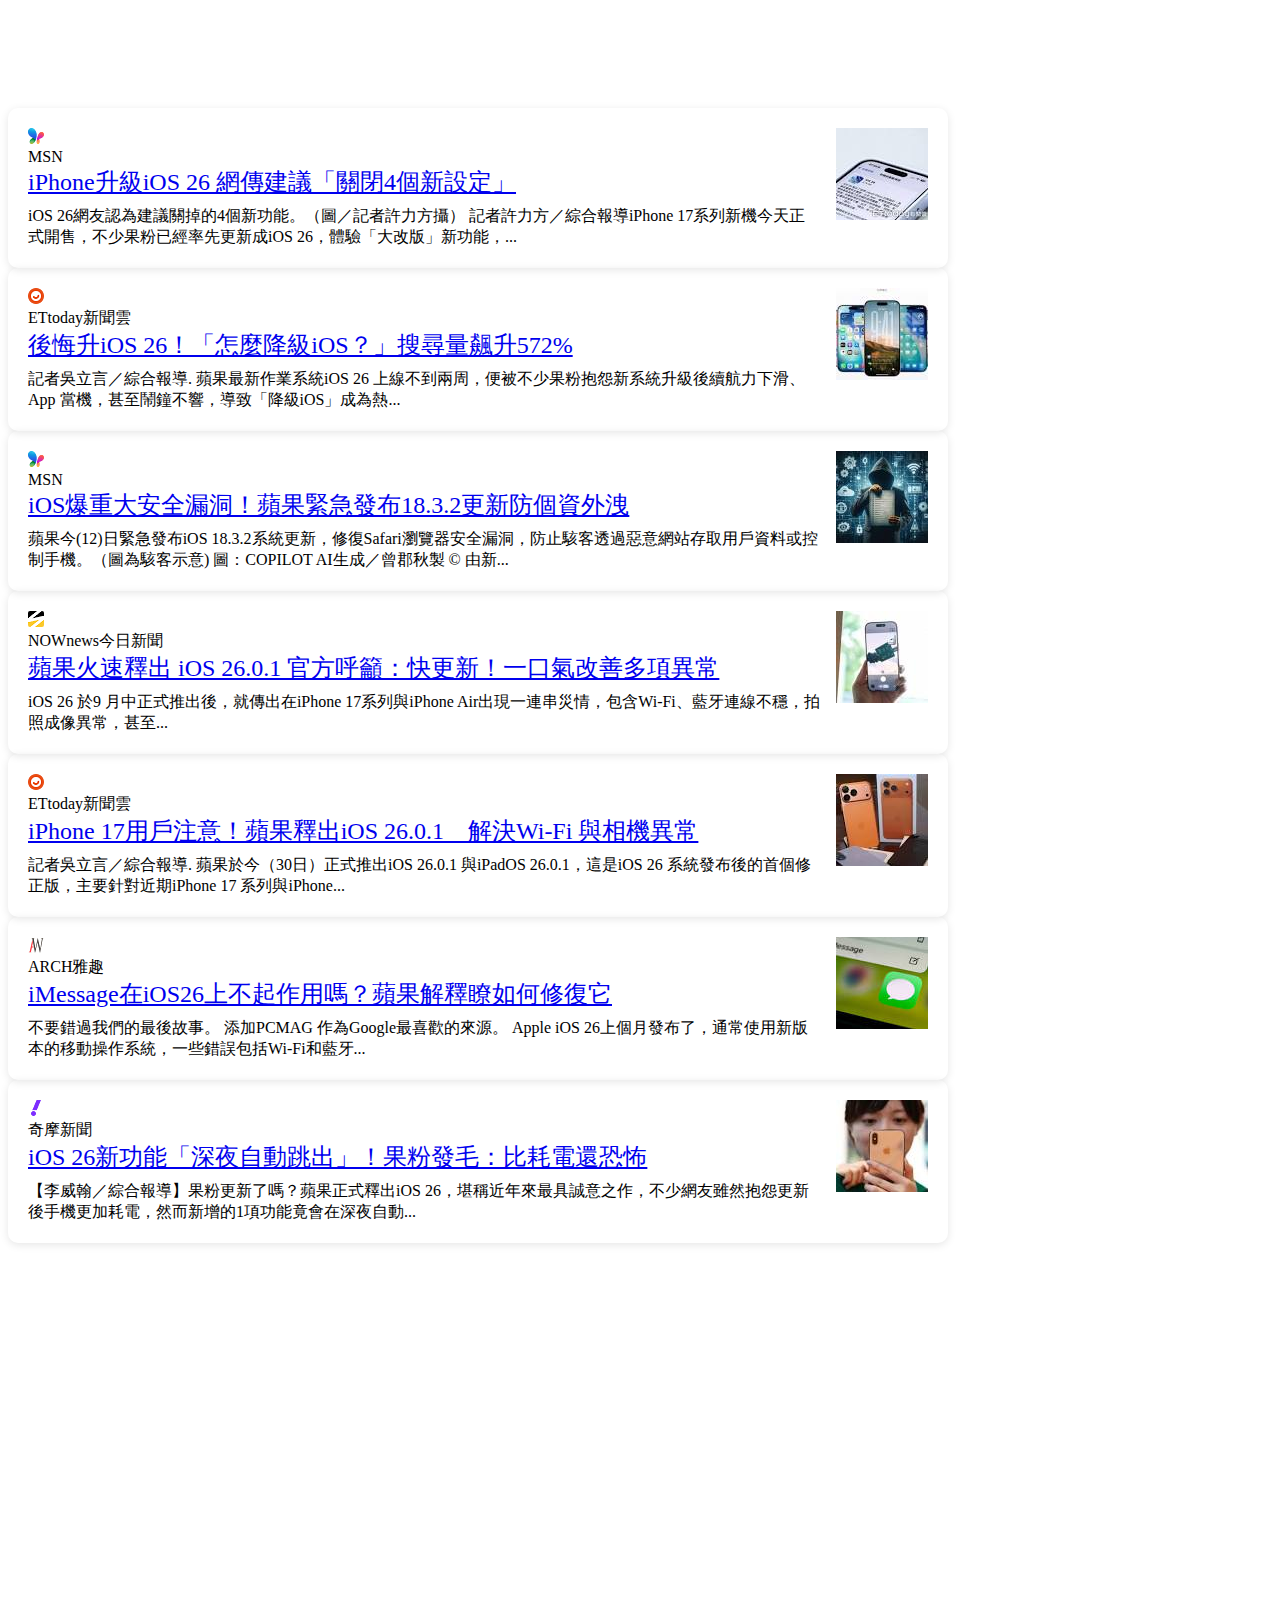
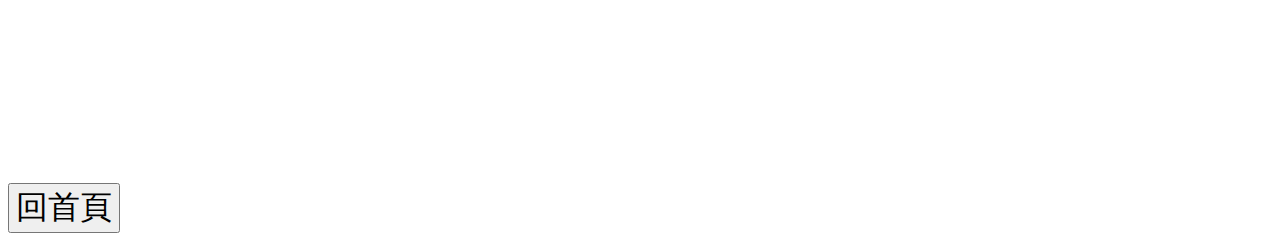
<file: iOS_news.html>
<!DOCTYPE html>
<html lang="en">

<head>
    <meta charset="UTF-8">
    <meta name="viewport" content="width=device-width, initial-scale=1.0">
    <title>Document</title>
    <link rel="stylesheet" href="./news_display.css">
</head>

<body>

    <div class="allContentPadding">
        <div class="all">
            <div data-news-cluster-id="0" data-news-doc-id="xVxobycDv_w0zM" data-hveid="CAgQAA"
                data-ved="2ahUKEwjR3-TEnYqQAxU-jq8BHRb1OLMQxPQBKAB6BAgIEAA">
                <div class="lSfe4c r5bEn aI5QMe">
                    <div class="gpjNTe">
                        <div class="YEMaTe JFSfwc" style="background-color:#f8f9fa;height:92px;width:92px">
                            <div class="uhHOwf BYbUcd" style="height:92px;width:92px"><img alt=""
                                    id="dimg_0ujgaNGuK76cvr0PlurjmQs_5"
                                    src="[data-uri]"
                                    data-csiid="0ujgaNGuK76cvr0PlurjmQs_11" data-atf="1"></div>
                        </div>
                    </div>
                    <div class="SoAPf">
                        <div>
                            <div class="MgUUmf NUnG9d">
                                <div class="QyR1Ze q1MG4e ZGomKf" style="margin-right:8px"><img
                                        id="dimg_0ujgaNGuK76cvr0PlurjmQs_24"
                                        src="[data-uri]"
                                        style="border-radius:2px 2px 2px 2px" alt="" class="YQ4gaf zr758c" height="16"
                                        width="16" data-csiid="0ujgaNGuK76cvr0PlurjmQs_12" data-atf="1"></div>
                                <span>MSN</span>
                            </div>
                        </div>
                        <div class="n0jPhd ynAwRc MBeuO nDgy9d" aria-level="3" role="heading"
                            style="-webkit-line-clamp:3">
                            <a jsname="YKoRaf" class="WlydOe"
                                href="https://www.msn.com/zh-tw/news/other/iphone%E5%8D%87%E7%B4%9Aios-26-%E7%B6%B2%E5%82%B3%E5%BB%BA%E8%AD%B0-%E9%97%9C%E9%96%894%E5%80%8B%E6%96%B0%E8%A8%AD%E5%AE%9A/ar-AA1MPX3T?cvid=395543903aba4f02bb5d7b270265d91b"
                                data-ved="2ahUKEwjR3-TEnYqQAxU-jq8BHRb1OLMQxfQBKAB6BAgIEAE"
                                style="font-size: 1.5rem;">iPhone升級iOS 26 網傳建議「關閉4個新設定」
                            </a>
                        </div>
                        <div class="GI74Re nDgy9d" style="margin-top:8px;-webkit-line-clamp:3">iOS
                            26網友認為建議關掉的4個新功能。（圖／記者許力方攝） 記者許力方／綜合報導iPhone 17系列新機今天正式開售，不少果粉已經率先更新成iOS 26，體驗「大改版」新功能，...
                        </div>
                    </div>
                </div>
                </a>
            </div>
        </div>


        <!-- <div class="n0jPhd ynAwRc MBeuO nDgy9d" aria-level="3" role="heading" style="-webkit-line-clamp:3">
            <a href="https://www.ettoday.net/news/20250924/3039066.htm" style="font-size: 1.5rem;">後悔升iOS
                26！「怎麼降級iOS？」搜尋量飆升572%</a>
        </div>
        <div class="GI74Re nDgy9d" style="margin-top:8px;-webkit-line-clamp:3">記者吳立言／綜合報導. 蘋果最新作業系統iOS 26
            上線不到兩周，便被不少果粉抱怨新系統升級後續航力下滑、App 當機，甚至鬧鐘不響，導致「降級iOS」成為熱...
        </div> -->
        <div class="all">
            <div class="lSfe4c r5bEn aI5QMe">
                <div class="gpjNTe">
                    <div class="YEMaTe JFSfwc" style="background-color:#bbc7cf;height:92px;width:92px">
                        <div class="uhHOwf BYbUcd" style="height:92px;width:92px">
                            <img alt="" id="dimg_VeDgaNj-Gcylvr0Pg6eW2Qc_19"
                                src="[data-uri]"
                                data-csiid="VeDgaNj-Gcylvr0Pg6eW2Qc_17" data-atf="1">
                        </div>
                    </div>
                </div>

                <div class="SoAPf">
                    <div>
                        <div class="MgUUmf NUnG9d">
                            <div class="QyR1Ze q1MG4e ZGomKf" style="margin-right:8px">
                                <img id="dimg_VeDgaNj-Gcylvr0Pg6eW2Qc_28"
                                    src="[data-uri]"
                                    style="border-radius:2px 2px 2px 2px" alt="" class="YQ4gaf zr758c" height="16"
                                    width="16" data-csiid="VeDgaNj-Gcylvr0Pg6eW2Qc_18" data-atf="1">
                            </div>
                            <span>ETtoday新聞雲</span>
                        </div>
                    </div>
                    <div class="n0jPhd ynAwRc MBeuO nDgy9d" aria-level="3" role="heading" style="-webkit-line-clamp:3">
                        <a href="https://www.ettoday.net/news/20250924/3039066.htm" style="font-size: 1.5rem;">後悔升iOS
                            26！「怎麼降級iOS？」搜尋量飆升572%</a>
                    </div>
                    <div class="GI74Re nDgy9d" style="margin-top:8px;-webkit-line-clamp:3">記者吳立言／綜合報導. 蘋果最新作業系統iOS 26
                        上線不到兩周，便被不少果粉抱怨新系統升級後續航力下滑、App 當機，甚至鬧鐘不響，導致「降級iOS」成為熱...
                    </div>
                </div>
            </div>
        </div>


        <div class="lSfe4c r5bEn aI5QMe all">
            <div class="gpjNTe">
                <div class="YEMaTe JFSfwc" style="background-color:#98a097;height:92px;width:92px">
                    <div class="uhHOwf BYbUcd" style="height:92px;width:92px"><img alt=""
                            id="dimg_0ujgaNGuK76cvr0PlurjmQs_17"
                            src="[data-uri]"
                            data-csiid="0ujgaNGuK76cvr0PlurjmQs_19" data-atf="4"></div>
                </div>
            </div>
            <div class="SoAPf">
                <div>
                    <div class="MgUUmf NUnG9d">
                        <div class="QyR1Ze q1MG4e ZGomKf" style="margin-right:8px"><img
                                id="dimg_0ujgaNGuK76cvr0PlurjmQs_35"
                                src="[data-uri]"
                                style="border-radius:2px 2px 2px 2px" alt="" class="YQ4gaf zr758c" height="16"
                                width="16" data-csiid="0ujgaNGuK76cvr0PlurjmQs_20" data-atf="4"></div><span>MSN</span>
                    </div>
                </div>
                <div class="n0jPhd ynAwRc MBeuO nDgy9d" aria-level="3" role="heading" style="-webkit-line-clamp:3">
                    <a href="https://www.msn.com/zh-tw/news/techandscience/ios%E7%88%86%E9%87%8D%E5%A4%A7%E5%AE%89%E5%85%A8%E6%BC%8F%E6%B4%9E-%E8%98%8B%E6%9E%9C%E7%B7%8A%E6%80%A5%E7%99%BC%E5%B8%831832%E6%9B%B4%E6%96%B0%E9%98%B2%E5%80%8B%E8%B3%87%E5%A4%96%E6%B4%A9/ar-AA1AJp9q?apiversion=v2&noservercache=1&domshim=1&renderwebcomponents=1&wcseo=1&batchservertelemetry=1&noservertelemetry=1"
                        style="font-size: 1.5rem;">
                        iOS爆重大安全漏洞！蘋果緊急發布18.3.2更新防個資外洩
                    </a>
                </div>
                <div class="GI74Re nDgy9d" style="margin-top:8px;-webkit-line-clamp:3">蘋果今(12)日緊急發布iOS
                    18.3.2系統更新，修復Safari瀏覽器安全漏洞，防止駭客透過惡意網站存取用戶資料或控制手機。（圖為駭客示意) 圖：COPILOT AI生成／曾郡秋製 © 由新...
                </div>
            </div>
        </div>


        <div class="SoaBEf all" data-hveid="CA8QAA">
            <div>
                <div data-news-cluster-id="0" data-news-doc-id="5zccaNCVOncQvM" data-hveid="CA0QAA"
                    data-ved="2ahUKEwjR3-TEnYqQAxU-jq8BHRb1OLMQxPQBKAB6BAgNEAA">
                    <div class="lSfe4c r5bEn aI5QMe">
                        <div class="gpjNTe">
                            <div class="YEMaTe JFSfwc" style="background-color:#295a62;height:92px;width:92px">
                                <div class="uhHOwf BYbUcd" style="height:92px;width:92px"><img alt=""
                                        id="dimg_0ujgaNGuK76cvr0PlurjmQs_9"
                                        src="[data-uri]"
                                        data-csiid="0ujgaNGuK76cvr0PlurjmQs_21" data-atf="4"></div>
                            </div>
                        </div>
                        <div class="SoAPf">
                            <div>
                                <div class="MgUUmf NUnG9d">
                                    <div class="QyR1Ze q1MG4e ZGomKf" style="margin-right:8px"><img
                                            id="dimg_0ujgaNGuK76cvr0PlurjmQs_27"
                                            src="[data-uri]"
                                            style="border-radius:2px 2px 2px 2px" alt="" class="YQ4gaf zr758c"
                                            height="16" width="16" data-csiid="0ujgaNGuK76cvr0PlurjmQs_22" data-atf="4">
                                    </div><span>NOWnews今日新聞</span>
                                </div>
                                <a jsname="YKoRaf" class="WlydOe" href="https://www.nownews.com/amp/news/6737129"
                                    data-ved="2ahUKEwjR3-TEnYqQAxU-jq8BHRb1OLMQxfQBKAB6BAgNEAE"
                                    style="font-size: 1.5rem;"
                                    ping="/url?sa=t&amp;source=web&amp;rct=j&amp;opi=89978449&amp;url=https://www.nownews.com/amp/news/6737129&amp;ved=2ahUKEwjR3-TEnYqQAxU-jq8BHRb1OLMQxfQBKAB6BAgNEAE">
                                    <div class="n0jPhd ynAwRc MBeuO nDgy9d" aria-level="3" role="heading"
                                        style="-webkit-line-clamp:3">
                                        蘋果火速釋出 iOS 26.0.1 官方呼籲：快更新！一口氣改善多項異常</div>
                                </a>
                            </div>

                            <div class="GI74Re nDgy9d" style="margin-top:8px;-webkit-line-clamp:3">iOS 26 於9
                                月中正式推出後，就傳出在iPhone 17系列與iPhone Air出現一連串災情，包含Wi-Fi、藍牙連線不穩，拍照成像異常，甚至...
                            </div>
                        </div>
                    </div>
                </div>
            </div>
        </div>


        <div class="SoaBEf all" data-hveid="CBgQAA">
            <div>
                <div data-news-cluster-id="4210172038" data-news-doc-id="4Ky6_xiCDiJN8M" data-hveid="CAoQAA"
                    data-ved="2ahUKEwjR3-TEnYqQAxU-jq8BHRb1OLMQxPQBKAB6BAgKEAA">

                    <div class="lSfe4c r5bEn aI5QMe">
                        <div class="gpjNTe">
                            <div class="YEMaTe JFSfwc" style="background-color:#5d5251;height:92px;width:92px">
                                <div class="uhHOwf BYbUcd" style="height:92px;width:92px"><img alt=""
                                        id="dimg_0ujgaNGuK76cvr0PlurjmQs_2"
                                        src="[data-uri]"
                                        data-csiid="0ujgaNGuK76cvr0PlurjmQs_15" data-atf="5"></div>
                            </div>
                        </div>
                        <div class="SoAPf">
                            <div>
                                <div class="MgUUmf NUnG9d">
                                    <div class="QyR1Ze q1MG4e ZGomKf" style="margin-right:8px"><img
                                            id="dimg_0ujgaNGuK76cvr0PlurjmQs_31"
                                            src="[data-uri]"
                                            style="border-radius:2px 2px 2px 2px" alt="" class="YQ4gaf zr758c"
                                            height="16" width="16" data-csiid="0ujgaNGuK76cvr0PlurjmQs_16" data-atf="1">
                                    </div><span>ETtoday新聞雲</span>
                                </div>
                            </div>
                            <div class="n0jPhd ynAwRc MBeuO nDgy9d" aria-level="3" role="heading"
                                style="-webkit-line-clamp:3">
                                <a jsname="YKoRaf" class="WlydOe"
                                    href="https://www.ettoday.net/news/20250930/3042281.htm"
                                    data-ved="2ahUKEwjR3-TEnYqQAxU-jq8BHRb1OLMQxfQBKAB6BAgKEAE"
                                    style="font-size: 1.5rem;">iPhone 17用戶注意！蘋果釋出iOS
                                    26.0.1　解決Wi-Fi 與相機異常
                                </a>
                            </div>
                            <div class="GI74Re nDgy9d" style="margin-top:8px;-webkit-line-clamp:3">記者吳立言／綜合報導.
                                蘋果於今（30日）正式推出iOS 26.0.1 與iPadOS 26.0.1，這是iOS 26 系統發布後的首個修正版，主要針對近期iPhone 17 系列與iPhone...
                            </div>
                        </div>
                    </div>
                </div>
            </div>
        </div>


        <div class="all">
            <div data-news-cluster-id="4210172038" data-news-doc-id="9476ognPY2tmiM" data-hveid="CAkQAA"
                data-ved="2ahUKEwjR3-TEnYqQAxU-jq8BHRb1OLMQxPQBKAB6BAgJEAA">
                <div class="lSfe4c r5bEn aI5QMe">
                    <div class="gpjNTe">
                        <div class="YEMaTe JFSfwc" style="background-color:#f8f9fa;height:92px;width:92px">
                            <div class="uhHOwf BYbUcd" style="height:92px;width:92px"><img alt=""
                                    id="dimg_0ujgaNGuK76cvr0PlurjmQs_1"
                                    src="[data-uri]"
                                    data-csiid="0ujgaNGuK76cvr0PlurjmQs_13" data-atf="1"></div>
                        </div>
                    </div>
                    <div class="SoAPf">
                        <div>
                            <div class="MgUUmf NUnG9d">
                                <div class="QyR1Ze q1MG4e ZGomKf" style="margin-right:8px"><img
                                        id="dimg_0ujgaNGuK76cvr0PlurjmQs_23"
                                        src="[data-uri]"
                                        style="border-radius:2px 2px 2px 2px" alt="" class="YQ4gaf zr758c" height="16"
                                        width="16" data-csiid="0ujgaNGuK76cvr0PlurjmQs_14" data-atf="1"></div>
                                <span>ARCH雅趣</span>
                            </div>
                        </div>
                        <div class="n0jPhd ynAwRc MBeuO nDgy9d" aria-level="3" role="heading"
                            style="-webkit-line-clamp:3">
                            <a jsname="YKoRaf" class="WlydOe"
                                href="https://www.arch-web.com.tw/%E7%BB%BC%E5%90%88%E6%96%B0%E9%97%BB/imessage%E5%9C%A8ios-26%E4%B8%8A%E4%B8%8D%E8%B5%B7%E4%BD%9C%E7%94%A8%E5%97%8E%EF%BC%9F%E8%98%8B%E6%9E%9C%E8%A7%A3%E9%87%8B%E7%9E%AD%E5%A6%82%E4%BD%95%E4%BF%AE%E5%BE%A9%E5%AE%83/103691/"
                                data-ved="2ahUKEwjR3-TEnYqQAxU-jq8BHRb1OLMQxfQBKAB6BAgJEAE"
                                style="font-size: 1.5rem;">iMessage在iOS26上不起作用嗎？蘋果解釋瞭如何修復它
                            </a>
                        </div>
                        <div class="GI74Re nDgy9d" style="margin-top:8px;-webkit-line-clamp:3">不要錯過我們的最後故事。 添加PCMAG
                            作為Google最喜歡的來源。 Apple iOS 26上個月發布了，通常使用新版本的移動操作系統，一些錯誤包括Wi-Fi和藍牙...
                        </div>
                    </div>
                </div>
            </div>
        </div>
    </div>

    <div class="all">
        <div data-news-cluster-id="4154189698" data-news-doc-id="dJ_fEAg7wZ9jKM" data-hveid="CBAQAA"
            data-ved="2ahUKEwjR3-TEnYqQAxU-jq8BHRb1OLMQxPQBKAB6BAgQEAA">
            <div class="lSfe4c r5bEn aI5QMe">
                <div class="gpjNTe">
                    <div class="YEMaTe JFSfwc" style="background-color:#f8f9fa;height:92px;width:92px">
                        <div class="uhHOwf BYbUcd" style="height:92px;width:92px"><img alt=""
                                id="dimg_0ujgaNGuK76cvr0PlurjmQs_11"
                                src="[data-uri]"
                                data-csiid="0ujgaNGuK76cvr0PlurjmQs_23" data-atf="4"></div>
                    </div>
                </div>
                <div class="SoAPf">
                    <div>
                        <div class="MgUUmf NUnG9d">
                            <div class="QyR1Ze q1MG4e ZGomKf" style="margin-right:8px"><img
                                    id="dimg_0ujgaNGuK76cvr0PlurjmQs_33"
                                    src="[data-uri]"
                                    style="border-radius:2px 2px 2px 2px" alt="" class="YQ4gaf zr758c" height="16"
                                    width="16" data-csiid="0ujgaNGuK76cvr0PlurjmQs_24" data-atf="4"></div>
                            <span>奇摩新聞</span>
                        </div>
                    </div>
                    <div class="n0jPhd ynAwRc MBeuO nDgy9d" aria-level="3" role="heading" style="-webkit-line-clamp:3">
                        <a jsname="YKoRaf" class="WlydOe"
                            href="https://tw.news.yahoo.com/ios-26%E6%96%B0%E5%8A%9F%E8%83%BD-%E6%B7%B1%E5%A4%9C%E8%87%AA%E5%8B%95%E8%B7%B3%E5%87%BA-%E6%9E%9C%E7%B2%89%E7%99%BC%E6%AF%9B-%E6%AF%94%E8%80%97%E9%9B%BB%E9%82%84%E6%81%90%E6%80%96-075800928.html"
                            data-ved="2ahUKEwjR3-TEnYqQAxU-jq8BHRb1OLMQxfQBKAB6BAgQEAE" style="font-size: 1.5rem;">iOS
                            26新功能「深夜自動跳出」！果粉發毛：比耗電還恐怖
                        </a>
                    </div>
                    <div class="GI74Re nDgy9d" style="margin-top:8px;-webkit-line-clamp:3">
                        【李威翰／綜合報導】果粉更新了嗎？蘋果正式釋出iOS 26，堪稱近年來最具誠意之作，不少網友雖然抱怨更新後手機更加耗電，然而新增的1項功能竟會在深夜自動...
                    </div>
                </div>
            </div>
        </div>
    </div>
    <br><br><br><br><br><br><br><br><br><br>
    <br><br><br><br><br><br><br><br><br><br>
    <br><br><br><br><br><br><br><br><br><br>


    <div class="container">
        <a href="./index.html"><button class="backBtn" style="font-size: 2rem;">回首頁</button></a>
    </div>
    </div>
</body>

</html>
</file>
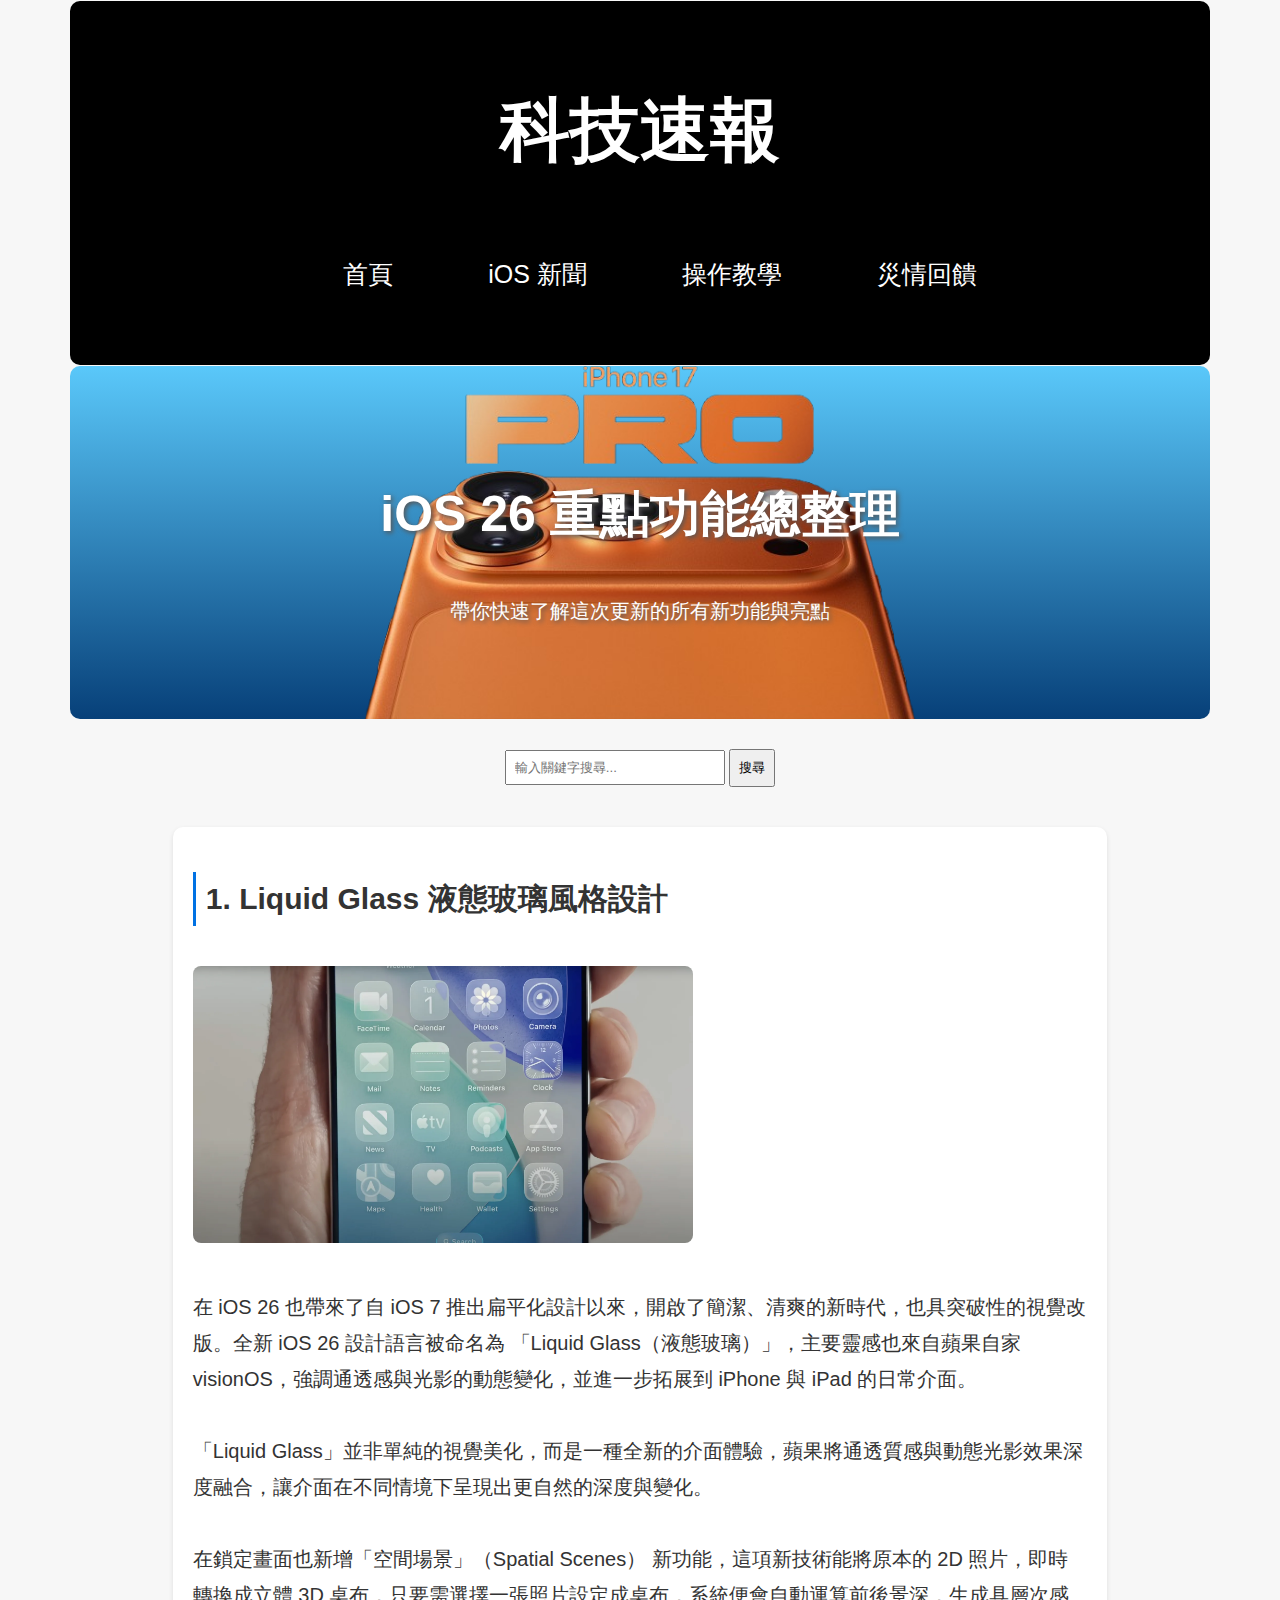
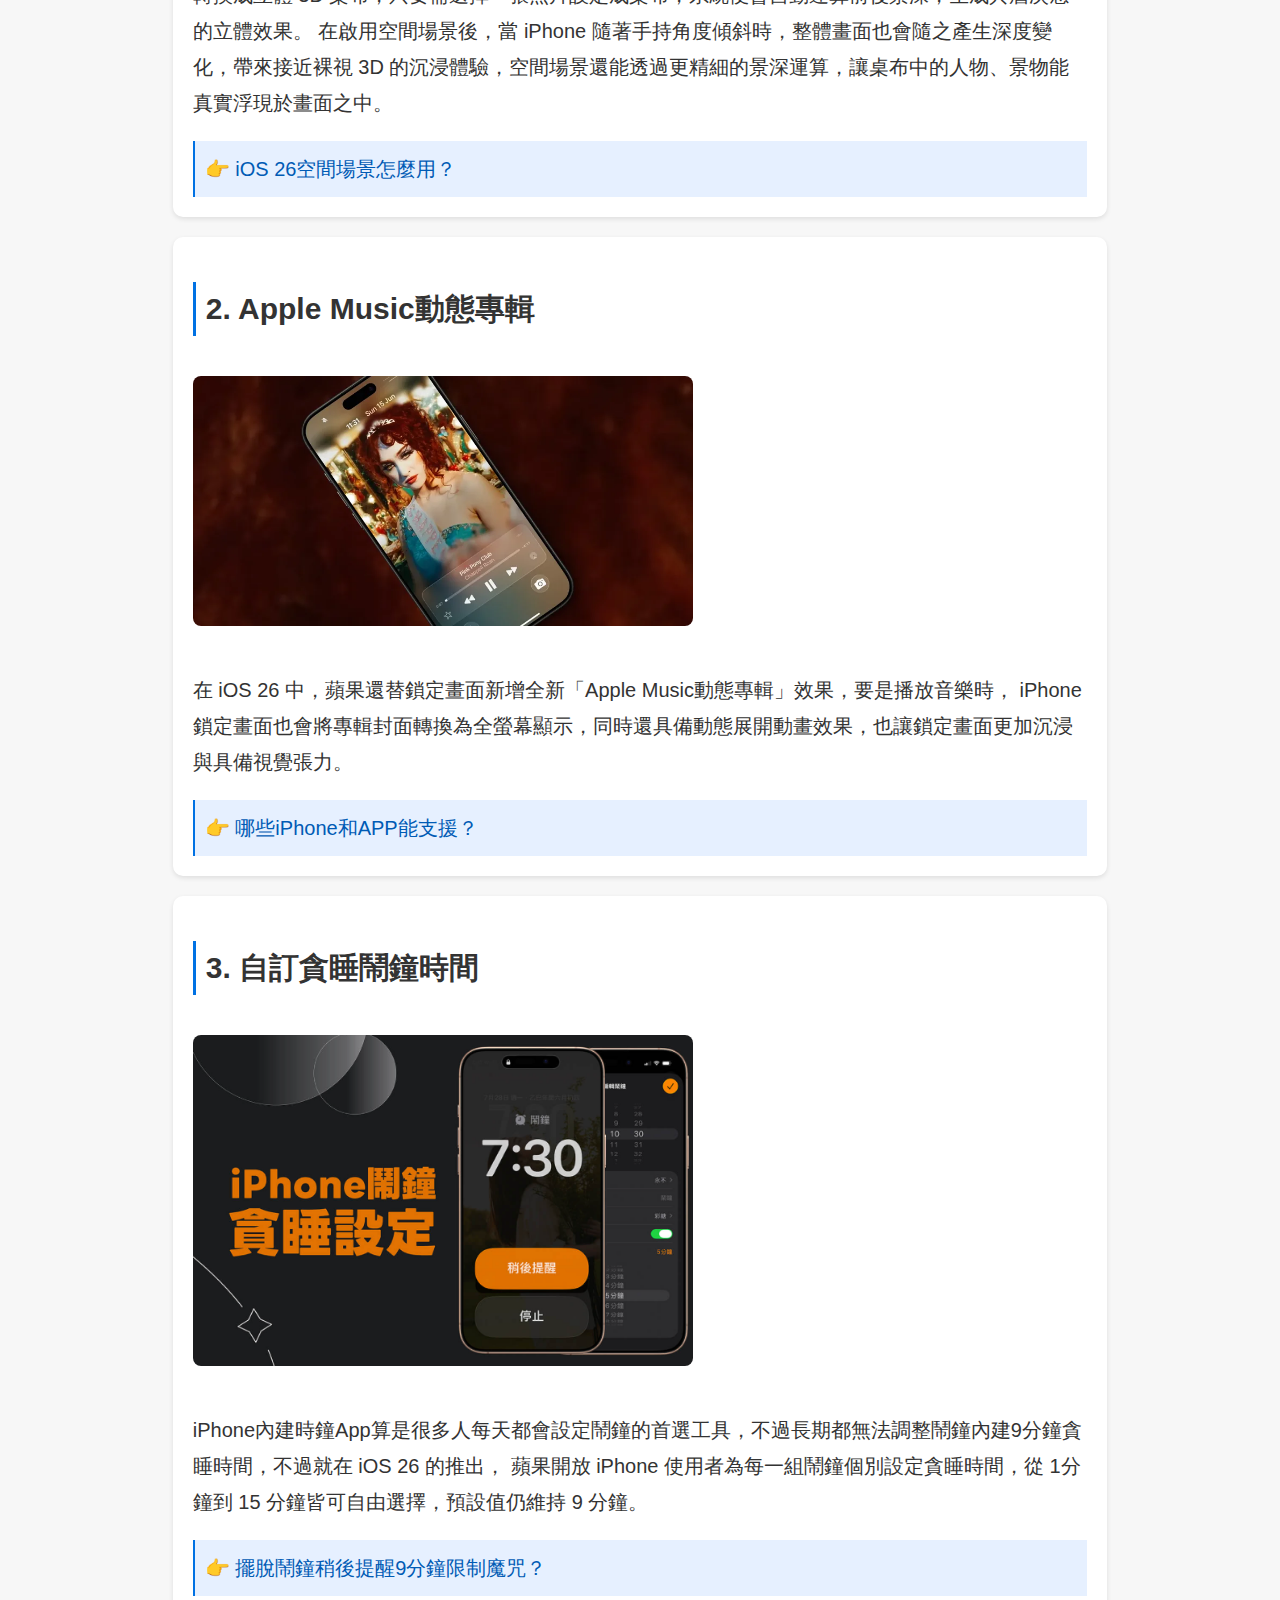
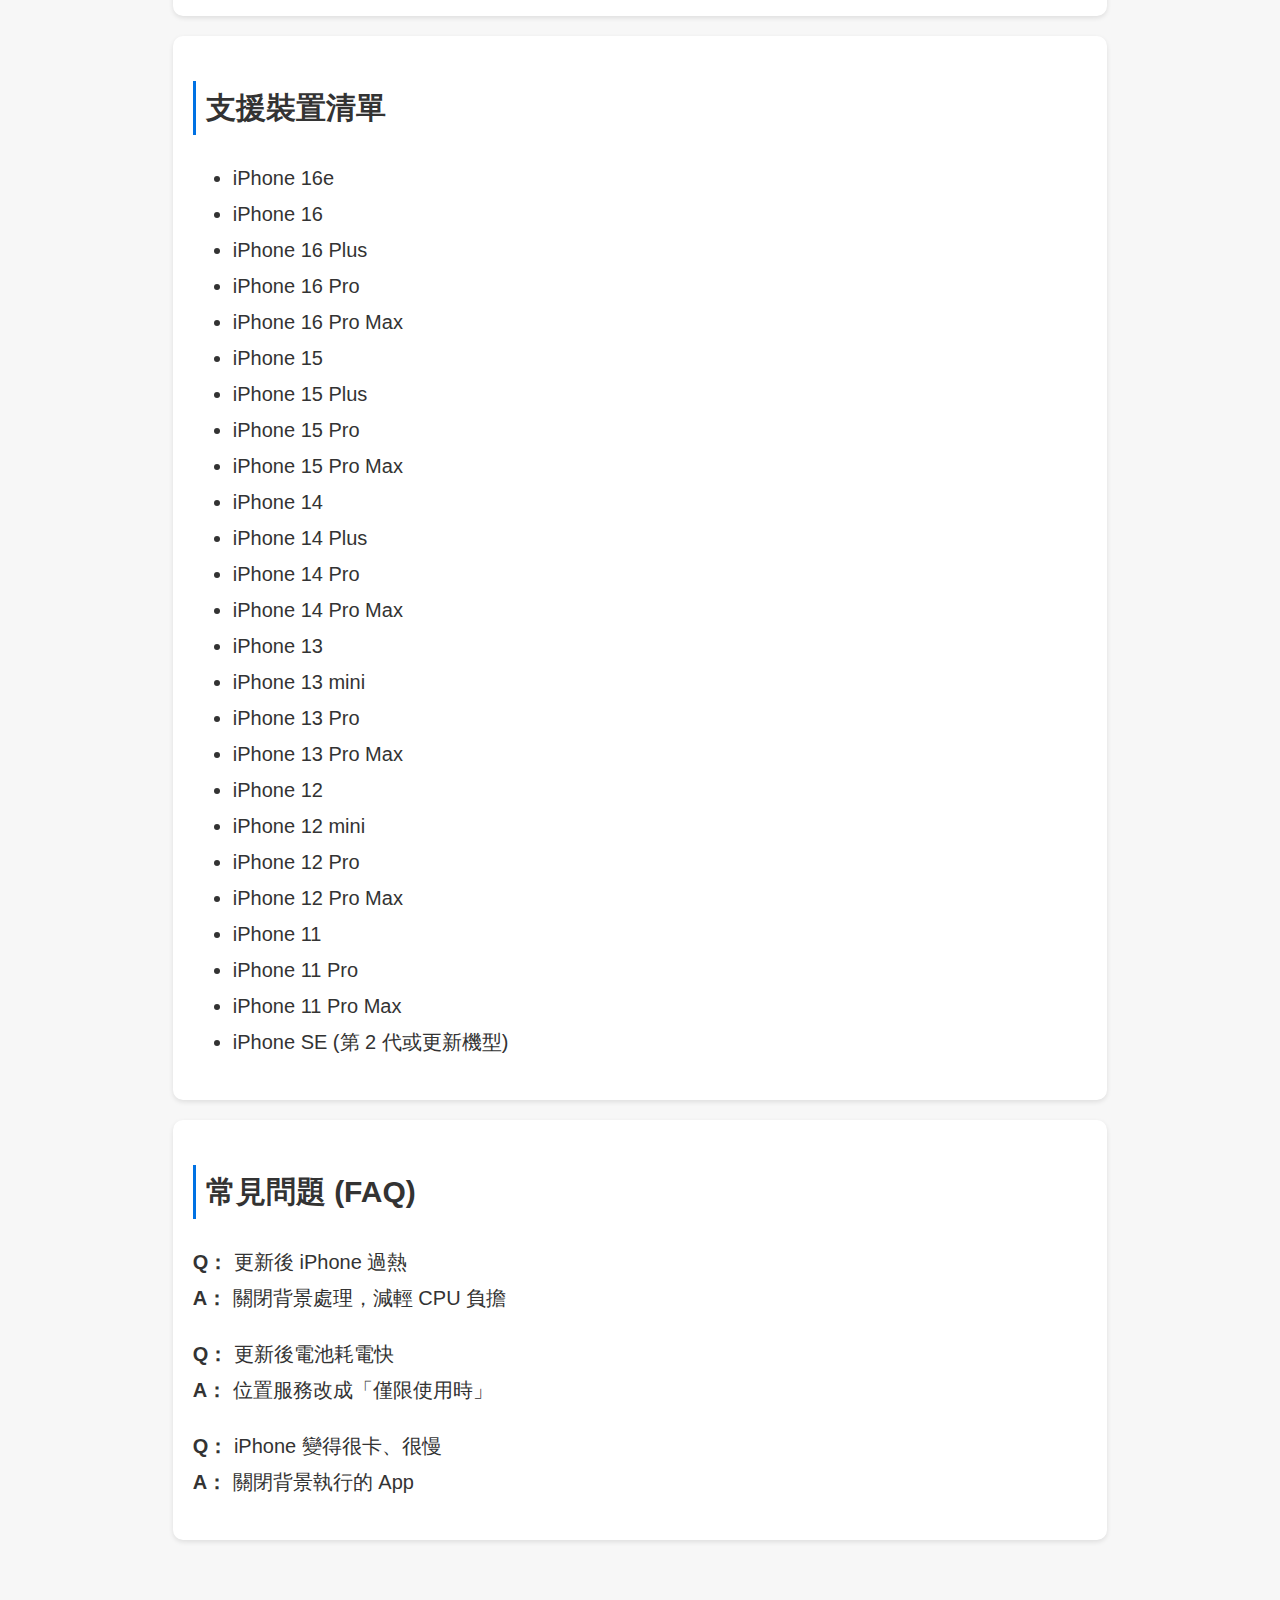
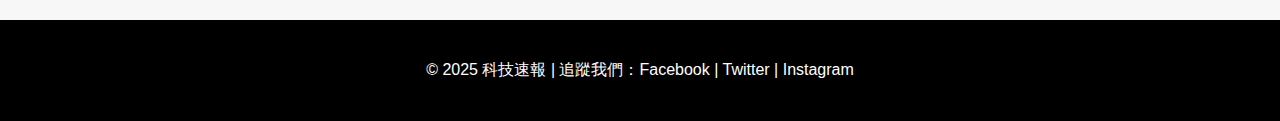
<file: test_v2.html>
<!DOCTYPE html>
<html lang="zh-Hant">

<head>
    <meta charset="UTF-8">
    <meta name="viewport" content="width=device-width, initial-scale=1.0">
    <title>iOS 26 重點功能總整理</title>
    <link rel="stylesheet" href="./nav.css">
    <link rel="stylesheet" href="./test_others.css">
    <!-- <style>
        body {
            font-family: "Microsoft JhengHei", sans-serif;
            line-height: 1.8;
            margin: 0;
            background: #f7f7f7;
            color: #333;
        }

        header {
            background: #000;
            color: #fff;
            padding: 20px;
            text-align: center;
        }

        #header {
            /* background-color: #5ac8fa; */
            margin-bottom: 0px;
            padding-bottom: 0px;
        }

        nav a {
            color: #fff;
            margin: 0 10px;
            text-decoration: none;
        }

        header {
            font-size: 40px;
        }

        #padding,
        #padding1,
        #padding2,
        #padding3 {
            font-size: 25px;
            /* margin-top: 2px; */
            /* background-color: #0071e3; */
            padding-top: 0px;
        }

        .hero {
            text-align: center;
            text-shadow: 2px 2px 5px rgb(87, 86, 86);
            padding: 5px 30px 20px;
            background-image: url(./iphone17-removebg-preview.png), linear-gradient(0deg, #074079, #5ac8fa);
            /* background-color: #0071e3; */
            /* background: linear-gradient(0deg, #074079, #5ac8fa); */
            background-repeat: no-repeat;
            background-position: center;
            background-size: contain;
            color: white;
        }

        .hero h1 {
            font-size: 50px;
        }

        .hero p {
            font-size: 20px;
        }

        .container {
            max-width: 900px;
            margin: auto;
            padding: 20px;
        }

        section {
            background: #fff;
            margin: 20px 0;
            padding: 20px;
            border-radius: 10px;
            box-shadow: 0 2px 5px rgba(0, 0, 0, 0.1);
        }

        section {
            font-size: 20px;
        }

        section h2 {
            border-left: 3px solid #0071e3;
            padding-left: 10px;
        }

        section img {
            max-width: 100%;
            border-radius: 8px;
            margin: 15px 0;
        }

        .tip {
            background: #e6f0ff;
            padding: 10px;
            border-left: 2px solid #0071e3;
            margin-top: 10px;
        }

        footer {
            text-align: center;
            padding: 20px;
            background: #000;
            color: #fff;
            margin-top: 40px;
        }
    </style> -->
</head>

<body>

    <!-- 頁首 -->
    <header class="test">
        <h1 style="font-size: 70px;" id="header">科技速報</h1>
        <nav>
            <ul>
                <li id="padding">
                    <a href="#">首頁</a>
                </li>
                <li id="padding1">
                    <a href="./iOS_news.html">iOS 新聞</a>
                </li>
                <li id="padding2">
                    <a href="#">操作教學</a>
                </li>
                <li id="padding3">
                    <a
                        href="https://docs.google.com/forms/d/e/1FAIpQLSd9Ez0KS1zDuTCD5MmssVoqE-qKidndx-ipD2NFENgeNjEXFw/viewform?usp=dialog">災情回饋</a>
                </li>
            </ul>
            <!-- <a href="#">首頁</a>
            <a href="#">iOS 新聞</a>
            <a href="#">教學</a>
            <a href="#">災情回饋</a> -->
        </nav>
    </header>

    <!-- 主視覺 -->
    <div class="hero test1">
        <h1>iOS 26 重點功能總整理</h1>
        <p>帶你快速了解這次更新的所有新功能與亮點</p>
        <!-- <img src="./iphone17-removebg-preview.png" id="iPhone"> -->
    </div>

    <!-- 🔍 搜尋框 -->
    <div style="text-align:center; margin-top: 30px;">
        <input type="text" id="searchInput" placeholder="輸入關鍵字搜尋..." style="padding:8px; width:200px;">
        <button id="searchBtn" style="padding:8px;">搜尋</button>
    </div>

    <main class="container">
        <!-- 功能區塊 1 -->
        <section>
            <h2>1. Liquid Glass 液態玻璃風格設計</h2>
            <img src="./2025-09-16-2025-09-16-95638.webp" alt="液態玻璃" width="500">

            <p>在 iOS 26 也帶來了自 iOS 7 推出扁平化設計以來，開啟了簡潔、清爽的新時代，也具突破性的視覺改版。全新 iOS 26 設計語言被命名為 「Liquid
                Glass（液態玻璃）」，主要靈感也來自蘋果自家 visionOS，強調通透感與光影的動態變化，並進一步拓展到 iPhone 與 iPad 的日常介面。
                <br><br>
                「Liquid Glass」並非單純的視覺美化，而是一種全新的介面體驗，蘋果將通透質感與動態光影效果深度融合，讓介面在不同情境下呈現出更自然的深度與變化。
                <br><br>
                在鎖定畫面也新增「空間場景」（Spatial Scenes） 新功能，這項新技術能將原本的 2D 照片，即時轉換成立體 3D
                桌布，只要需選擇一張照片設定成桌布，系統便會自動運算前後景深，生成具層次感的立體效果。
                在啟用空間場景後，當 iPhone 隨著手持角度傾斜時，整體畫面也會隨之產生深度變化，帶來接近裸視 3D 的沉浸體驗，空間場景還能透過更精細的景深運算，讓桌布中的人物、景物能真實浮現於畫面之中。
            </p>

            <div class="tip">
                <a href="https://mrmad.com.tw/ios-spatial-scenes">👉 iOS 26空間場景怎麼用？</a>
            </div>

        </section>

        <!-- 功能區塊 2 -->
        <section>
            <h2>2. Apple Music動態專輯</h2>
            <img src="./175956657690718_P32318264.webp" alt="Music動態專輯" width="500">
            <p>在 iOS 26 中，蘋果還替鎖定畫面新增全新「Apple Music動態專輯」效果，要是播放音樂時，
                iPhone 鎖定畫面也會將專輯封面轉換為全螢幕顯示，同時還具備動態展開動畫效果，也讓鎖定畫面更加沉浸與具備視覺張力。</p>

            <div class="tip">
                <a href="https://mrmad.com.tw/apple-music-album-animation-ios-26-lock-screen-compatibility">👉
                    哪些iPhone和APP能支援？</a>
            </div>

        </section>

        <!-- 功能區塊 3 -->
        <section>
            <h2>3. 自訂貪睡鬧鐘時間</h2>
            <img src="./截圖 2025-10-04 晚上11.58.58.png" alt="相機新功能" width="500">
            <p>iPhone內建時鐘App算是很多人每天都會設定鬧鐘的首選工具，不過長期都無法調整鬧鐘內建9分鐘貪睡時間，不過就在 iOS 26 的推出，
                蘋果開放 iPhone 使用者為每一組鬧鐘個別設定貪睡時間，從 1分鐘到 15 分鐘皆可自由選擇，預設值仍維持 9 分鐘。</p>

            <div class="tip">
                <a href="https://mrmad.com.tw/change-iphone-alarm-to-snooze-durations-remind">👉 擺脫鬧鐘稍後提醒9分鐘限制魔咒？</a>
            </div>
        </section>

        <!-- 支援裝置 -->
        <section>
            <h2>支援裝置清單</h2>
            <ul>
                <li>iPhone 16e</li>
                <li>iPhone 16</li>
                <li>iPhone 16 Plus</li>
                <li>iPhone 16 Pro</li>
                <li>iPhone 16 Pro Max</li>
                <li>iPhone 15</li>
                <li>iPhone 15 Plus</li>
                <li>iPhone 15 Pro</li>
                <li>iPhone 15 Pro Max</li>
                <li>iPhone 14</li>
                <li>iPhone 14 Plus</li>
                <li>iPhone 14 Pro</li>
                <li>iPhone 14 Pro Max</li>
                <li>iPhone 13</li>
                <li>iPhone 13 mini</li>
                <li>iPhone 13 Pro</li>
                <li>iPhone 13 Pro Max</li>
                <li>iPhone 12</li>
                <li>iPhone 12 mini</li>
                <li>iPhone 12 Pro</li>
                <li>iPhone 12 Pro Max</li>
                <li>iPhone 11</li>
                <li>iPhone 11 Pro</li>
                <li>iPhone 11 Pro Max</li>
                <li>iPhone SE (第 2 代或更新機型)</li>
            </ul>
        </section>

        <!-- 常見問題 -->
        <section>
            <h2>常見問題 (FAQ)</h2>
            <p><b>Q：</b> 更新後 iPhone 過熱<br>
                <b>A：</b> 關閉背景處理，減輕 CPU 負擔
            </p>
            <p><b>Q：</b> 更新後電池耗電快<br>
                <b>A：</b> 位置服務改成「僅限使用時」
            </p>
            <p><b>Q：</b> iPhone 變得很卡、很慢<br>
                <b>A：</b> 關閉背景執行的 App <br>
            </p>
        </section>
    </main>

    <!-- 頁尾 -->
    <footer>
        <p>© 2025 科技速報 | 追蹤我們：Facebook | Twitter | Instagram</p>
    </footer>

    <!-- 回頂部按鈕 -->
    <button id="backToTop">▲</button>
    <script>
        // 取得按鈕
        const backToTopBtn = document.getElementById("backToTop");

        // 監聽捲動事件
        window.addEventListener("scroll", () => {
            if (window.scrollY > 300) {
                backToTopBtn.style.display = "block";
            } else {
                backToTopBtn.style.display = "none";
            }
        });

        // 點擊回頂部
        backToTopBtn.addEventListener("click", () => {
            window.scrollTo({
                top: 0,
                behavior: "smooth"
            });
        });

        // 搜尋框功能（模擬 Ctrl+F 效果，僅高亮文字）
        const searchBtn = document.getElementById("searchBtn");
        const searchInput = document.getElementById("searchInput");

        searchBtn.addEventListener("click", () => {
            const keyword = searchInput.value.trim();
            if (!keyword) {
                alert("請輸入要搜尋的關鍵字！");
                return;
            }

            // 1️⃣ 清除舊的高亮
            document.querySelectorAll("mark.highlight").forEach(mark => {
                const parent = mark.parentNode;
                parent.replaceChild(document.createTextNode(mark.textContent), mark);
                parent.normalize();
            });

            // 2️⃣ 搜尋頁面文字節點，逐一比對
            const elements = document.querySelectorAll("p, h1, h2, li, a");
            const regex = new RegExp(`(${keyword})`, "gi");

            let found = false;
            elements.forEach(el => {
                if (el.textContent.toLowerCase().includes(keyword.toLowerCase())) {
                    // 將符合的文字包上 <mark>
                    el.innerHTML = el.innerHTML.replace(regex, `<mark class="highlight">$1</mark>`);
                    found = true;
                }
            });

            if (!found) {
                alert("找不到相符的文字");
                return;
            }

            // 3️⃣ 自動捲動到第一個結果
            const firstMark = document.querySelector("mark.highlight");
            if (firstMark) {
                firstMark.scrollIntoView({
                    behavior: "smooth",
                    block: "center"
                });
            }
        });
    </script>

    <style>
        /* 高亮顯示的樣式 */
        mark.highlight {
            background-color: yellow;
            color: black;
            font-weight: bold;
        }
    </style>

</body>

</html>
</file>
<file: news_display.css>
.aI5QMe.r5bEn .gpjNTe {
    margin-top: 0;
    margin-bottom: 0;
}

.r5bEn .gpjNTe {
    margin: 16px 0 16px 16px;
}

.gpjNTe {
    display: flex;
    justify-content: center;
}

.lSfe4c,
.uhHOwf_BYbUcd {
    display: flex;
    flex-direction: row-reverse;
    justify-content: space-between;
}

div {
    display: block;
    unicode-bidi: isolate;
}

.container {
    position: relative;
    /* 讓內部元素可以相對定位 */
    /* height: 70px;
    background-color: aqua; */
}

.backBtn a {
    color: cadetblue;
    text-decoration: none;
    background-color: #eae8e868;
    border-style: groove;
    border-radius: 10px;
    border-color: white;
    position: absolute;
    bottom: 100px;
    /* 離區塊上方 10px */
    left: 50%;
    transform: translateX(-50%);
}

.backBtn a:hover{
    background-color: #eae8e8;
}

.all {
    max-width: 900px;   /* 限制寬度 */
    /* background: #fff; */
    padding: 20px;
    border-radius: 10px;
    box-shadow: 0 2px 8px rgba(0, 0, 0, 0.1);
}
.allContentPadding{
    padding-top: 100px;
}
</file>
<file: nav.css>
/* nav {
    display: inline-block;
} */
nav ul {
    list-style-type: none;
    text-align: center;
    background-color: #000000;
    display: inline-block;
    /* width: 100%; */
}

nav li {
    display: inline-block;
    padding: 2px;
    margin: 3px 30px;
}

nav li:hover {
    background-color: #656565;
}

.uhHOwf_BYbUcd::after {
    background-color: rgba(0, 0, 0, 0.03);
    bottom: 0;
    content: '';
    display: block;
    left: 0;
    pointer-events: none;
    position: absolute;
    right: 0;
    top: 0;
}
</file>
<file: test_others.css>
body {
    font-family: "Microsoft JhengHei", sans-serif;
    line-height: 1.8;
    margin: 0;
    background: #f7f7f7;
    color: #333;
}

header {
    background: #000;
    color: #fff;
    padding: 20px;
    text-align: center;
}

#header {
    /* background-color: #5ac8fa; */
    margin-bottom: 0px;
    padding-bottom: 0px;
}

nav a {
    color: #fff;
    margin: 0 10px;
    text-decoration: none;
}

header {
    font-size: 40px;
}

#padding,
#padding1,
#padding2,
#padding3 {
    font-size: 25px;
    /* margin-top: 2px; */
    /* background-color: #0071e3; */
    padding-top: 0px;
}

.hero {
    text-align: center;
    text-shadow: 2px 2px 5px rgb(87, 86, 86);
    padding: 5px 30px 20px;
    background-image: url(./iphone17-removebg-preview.png), linear-gradient(0deg, #074079, #5ac8fa);
    /* background-color: #0071e3; */
    /* background: linear-gradient(0deg, #074079, #5ac8fa); */
    background-repeat: no-repeat;
    background-position: center;
    background-size: contain;
    color: white;
}

.hero h1 {
    font-size: 50px;
}

.hero p {
    font-size: 20px;
}

.container {
    max-width: 73%;
    margin: auto;
    padding: 20px;
}

section {
    background: #fff;
    margin: 20px 0;
    padding: 20px;
    border-radius: 10px;
    box-shadow: 0 2px 5px rgba(0, 0, 0, 0.1);
}

section {
    font-size: 20px;
}

section h2 {
    border-left: 3px solid #0071e3;
    padding-left: 10px;
}

section img {
    max-width: 100%;
    border-radius: 8px;
    margin: 15px 0;
}

.tip {
    background: #e6f0ff;
    padding: 10px;
    border-left: 2px solid #0071e3;
    margin-top: 10px;
}

footer {
    text-align: center;
    padding: 20px;
    background: #000;
    color: #fff;
    margin-top: 40px;
}

#backToTop {
    display: none;
    position: fixed;
    bottom: 30px;
    right: 30px;
    width: 50px;
    height: 50px;
    border: none;
    border-radius: 50%;
    background-color: #0071e3;
    color: white;
    font-size: 20px;
    cursor: pointer;
    box-shadow: 0 4px 8px rgba(0, 0, 0, 0.3);
    transition: opacity 0.1s ease;
    z-index: 1000;
}

#backToTop:hover {
    background-color: #005bb5;
}

a{
    text-decoration: none;
    color: #005bb5;
}

section a:hover{
    color: cornflowerblue;
}

.test {
    max-width: 100%;
    margin: 0.5px 70px;
    border-radius: 10px;
}

.test1 {
    max-width: 100%;
    /* background: #fff; */
    margin: 0.5px 70px;
    padding: 70px;
    border-radius: 10px;
}
</file>
